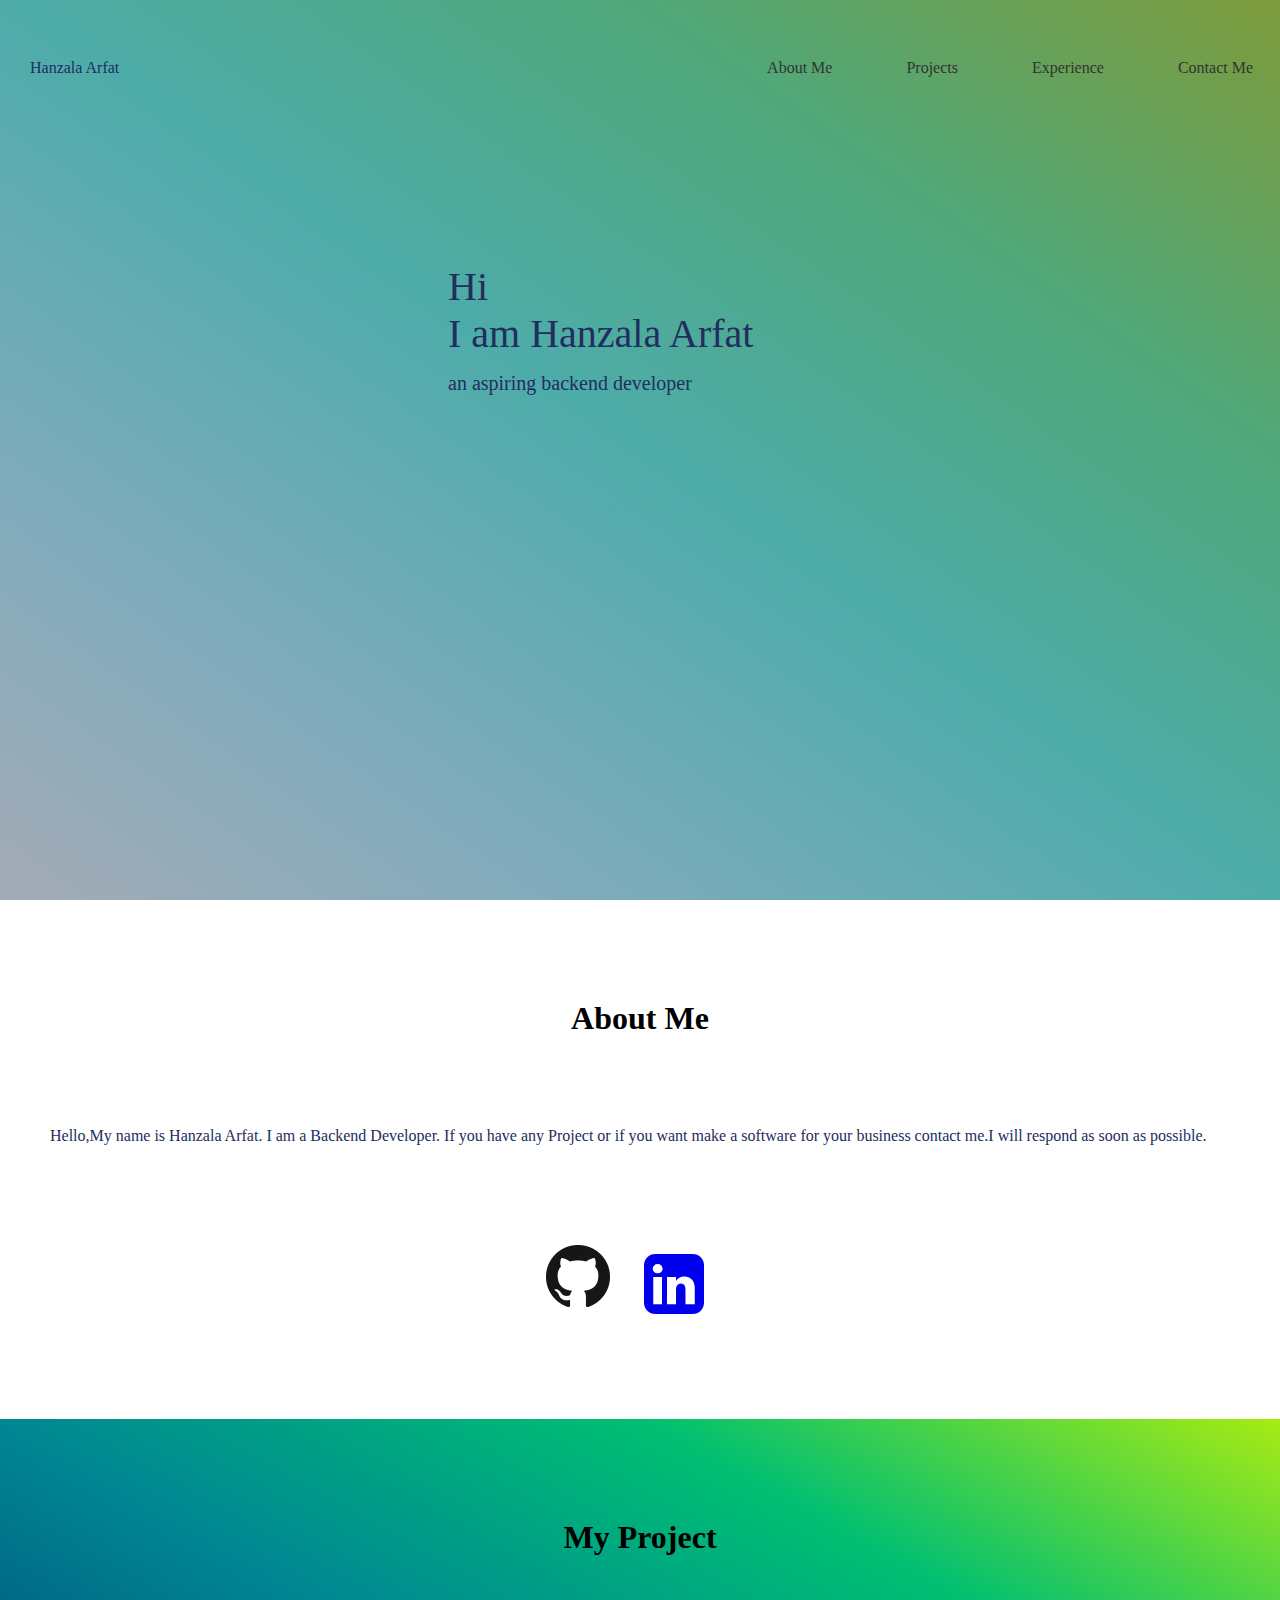
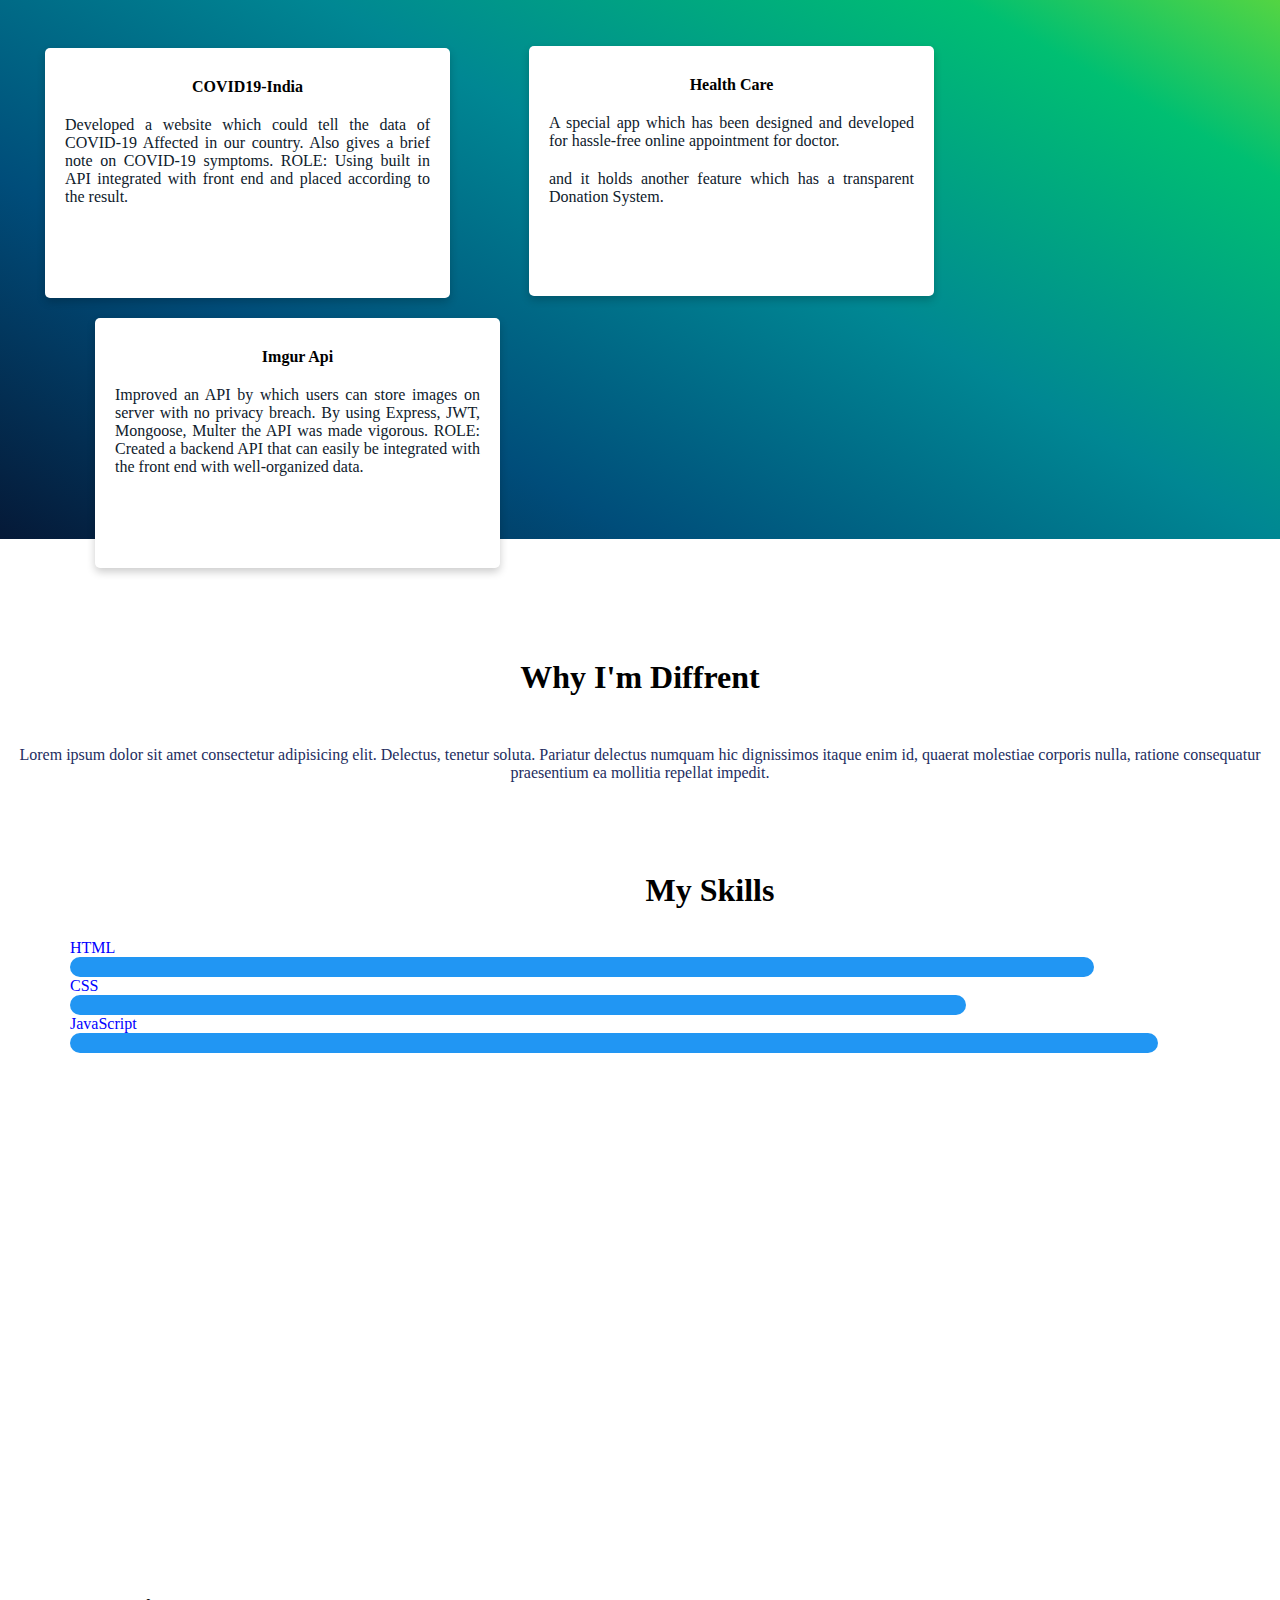
<file: index.html>
<html>
  <head>
    <title>Hanzala Arfat</title>
    <link rel="stylesheet" href="index.css" />
    <link rel="stylesheet" href="https://cdnjs.cloudflare.com/ajax/libs/font-awesome/4.7.0/css/font-awesome.min.css">
  </head>
  <body>
    <div class="container">
      <div class="home">
      <div class="navbar">
        <p style="margin-left: 30px; color: #232d60;"> Hanzala Arfat</p>
        <div class="nav_list">
        <nav>
          <ul>
            <li><a href="#about">About Me</a></li>
            <!-- <li><a href="Skills.html">Projects</a></li> -->
            <li><a href="#project">Projects</a></li>
            <li><a href="">Experience</a></li>
            <li><a href="">Contact Me</a></li>
          </ul>
        </div>
        <!-- <div style="margin-right: 20px;  color: #232d60; ;">
          <p>Contact Me</p>
        </div> -->
        </nav>
      </div>

      <div class="content">
        <h1>
          Hi<br />
          I am Hanzala Arfat
        </h1>
        <p>an aspiring backend developer</p>
        <!-- <div class = "arrow-icons">
                <img src="./images/left-arrow.jpg">
                <img src="./images/right-arrow.jpg">
                
            </div> -->
      </div>
    </div>
    <!-- ////////////////////////////////// About /////////////////// -->
     <div class="about" id="about">
        <h1 class="about_header">About Me</h1>
        <div class="about_body">
          <p style="color: #232d60;">Hello,My name is Hanzala Arfat. I am a Backend Developer. If you have any Project or if you want make a software for your business contact me.I will respond as soon as possible.</p>
       </div>
         <div class="social_links">
          <a href="https://github.com/hanzalaarfat">
          <img src="/images/github.png" alt="" ></a>
          <a href="https://www.linkedin.com/in/hanzala-arfat-397b26199/">
          <i class="fa fa-linkedin-square" style="font-size:70px; margin-right: 30px; margin-left: 30px;"></i> </a>
          <!-- <i class="fab fa-twitter-square"  style="font-size:70px"></i> -->
         </div>
    </div>

        <!-- ////////////////////////////////// Project /////////////////// -->


    <div id="project" class="project">
      <div class="project_header">
        <h1>My Project</h1>
        <!-- <p>Lorem ipsum dolor sit amet consectetur adipisicing elit. Delectus, tenetur soluta. Pariatur delectus numquam hic dignissimos itaque enim id, quaerat molestiae corporis nulla, ratione consequatur praesentium ea mollitia repellat impedit.</p> -->
      </div>

     
    

      <div class="cards">
        <div class="card">
          <div class="container1">
            <h4>COVID19-India</h4>
            <p>Developed a website which could tell the data of COVID-19 Affected in our country. Also gives a brief note on COVID-19 symptoms.
              ROLE: Using built in API integrated with front end and placed according to the result.</p>
          </div>
        </div>
      </div>

      <div class="cards">
        <div class="card">
          <div class="container1">
            <h4>Health Care</h4>
            <p>A special app which has been designed and developed for hassle-free online appointment for doctor.</p>
            <p>and it holds another feature which has a transparent Donation System.</p>
          </div>
        </div>
      </div>

        <!-- <div class="cards">
        <div class="card">
          <div class="container1">
            <h4>Health Care </h4>
            <p>A special app which has been designed and developed for hassle-free online appointment for doctor and it holds another feature which has a transparent Donation System.</p>
          </div>
        </div>
      </div> -->

      <div class="cards" style="margin-left: 50px;">
        <div class="card">
          <div class="container1">
            <h4><b>Imgur Api</b></h4>
            <p>Improved an API by which users can store images on server with no privacy breach.
              By using Express, JWT, Mongoose, Multer the API was made vigorous.
              ROLE: Created a backend API that can easily be integrated with the front end with well-organized data.
              </p>
          </div>
        </div>
      </div>

    </div>

    <div  class="diffrent">
      <div class="diffrent_header">
        <h1>Why  I'm Diffrent</h1>
        <p style="color: #232d60;">Lorem ipsum dolor sit amet consectetur adipisicing elit. Delectus, tenetur soluta. Pariatur delectus numquam hic dignissimos itaque enim id, quaerat molestiae corporis nulla, ratione consequatur praesentium ea mollitia repellat impedit.</p>
      </div>
    </div>  

    <div class="skills" id="skills">
      <h1 style="text-align: center; margin-bottom: 30px;">My Skills</h1>

    
      <p>HTML</p>
      <div class="container2">
        <div class="skill html"></div>
      </div>

      <p>CSS</p>
      <div class="container2">
        <div class="skill css"></div>
      </div>

      <p>JavaScript</p>
      <div class="container2">
        <div class="skill js"></div>
      </div>
    </div>

<!-- //////////////////////////////////////////// Experince ////////////////////////////////////////////  -->

<div class="exp">
  <div class="ex_Header">
    <h1> MY Experienc</h1>
  </div>
  <div class="right_part"></div>
  <div class="left_part"></div>
  
</div>
      
    </div>
  </body>
</html>
</file>
<file: index.css>
* {
  margin: 0px;
  padding: 0px;
}

.container {
  margin: 0px;
  padding: 0px;
  height: 100vh;
  width: 100%;
  /* background-image: url("./images/background.jpg"); */
  background-size: cover;
  /* padding-left: 5%;
  padding-right: 5%; */
  box-sizing: border-box;
  position: relative;
}
.home {
  margin: 0px;
  /* background-color: cadetblue; */
  background-image: linear-gradient(
    to right top,
    #a4abb6,
    #7cabbc,
    #4daca9,
    #50a879,
    #7d9b3b
  );
  padding: 0px;
  width: 100%;
  height: 100%;
}

.navbar {
  width: 100%;
  height: 15%;
  margin: auto;
  display: flex;
  align-items: center;
}

nav {
  flex: 1;
  padding-left: 60px;
}

nav ul li {
  display: inline-block;
  list-style: none;
  margin: 10px 20px;
  position: relative;
  padding-left: 30px;
}

nav ul li a {
  text-decoration: none;
  color: #333;
}

.content h1 {
  font-size: 40px;
  font-weight: 120;
  margin-top: 24px;
  margin-bottom: 15px;
  color: #232d60;
}

.content p {
  font-size: 20px;
  /* font-weight:120;    */
  color: #232d60;
}

.content {
  margin-left: 35%;
  margin-top: 10%;
}

.content .btn {
  display: inline-block;
  background: linear-gradient(45deg, #87adfe, #ff77cd);
  border-radius: 6px;
  padding: 10px 20px;
  box-sizing: border-box;
  text-decoration: none;
  color: #fff;
  box-shadow: 3px 8px 22px rgba(94, 28, 68, 0, 15);
}

.arrow-icons img {
  width: 40px;
  margin-right: 25px;
}

/* .social_links {
  transform: rotate(-90deg);
  position: absolute;
  left: -50px;
  bottom: 180px;
} */

/* .social-links a {
  text-decoration: none;
  color: black;
  padding-right: 20px;
  font-size: 14px;
  font-weight: 120;
} */
.nav_list {
  display: block;
  margin-left: auto;
  margin-right: 7px;
}

/* /////////////////// about header /////////////////// */

.about_header {
  text-align: center;
  margin-top: 100px;
  margin-bottom: 90px;
}
.about_body {
  text-align: justify;
  margin-right: 50px;
  margin-left: 50px;
}

.social_links {
  text-align: center;
  margin-top: 100px;
  margin-bottom: 90px;
}

/* //////////////////// Project //////////////// */
.project {
  margin: 0px;
  padding: 0px;
  width: 100%;
  height: 80vh;
  /* background-color: darkcyan; */
  background-image: linear-gradient(
    to right top,
    #051937,
    #004d7a,
    #008793,
    #00bf72,
    #a8eb12
  );
}

.project_header h1 {
  text-align: center;
  padding-top: 100px;
  margin-top: 100px;
  margin-bottom: 70px;
}
.container1 h4 {
  text-align: center;
  margin-top: 20px;
  margin-bottom: 20px;
  padding-top: 30px;
}
.container1 P {
  text-align: center;
  margin: 0px 20px 20px 20px;
  text-align: justify;
  color: #0e202b;
}
.project_header p {
  text-align: center;
  margin-top: 100px;
  margin-bottom: 90px;
}
.cards {
  display: flex;
  display: inline-block;
  align-items: center;
}

.card {
  box-shadow: 0 4px 8px 0 rgba(0, 0, 0, 0.2);
  transition: 0.3s;
  width: 45vh;
  height: 250px;
  margin-left: 45px;
  margin-right: 30px;
  border-radius: 5px;
  background-color: white;
}
​ .card:hover {
  box-shadow: 0 8px 16px 0 rgba(0, 0, 0, 0.2);
}
​ img {
  border-radius: 5px 5px 0 0;
}
​ .container {
  padding: 2px 16px;
}

/* ///////////////// difreent /////////////// */

.diffrent_header h1 {
  text-align: center;
  padding-top: 50px;
  margin-top: 70px;
  margin-bottom: 40px;
}

.diffrent_header p {
  text-align: center;
  margin-top: 50px;
  margin-bottom: 90px;
}

/* /////////////////////// skills //////////////// */
.skills {
  width: 100%;
  height: 80vh;
  margin: 0px 50px 0px 70px;
}

.skill {
  text-align: right;
  padding-top: 10px;
  padding-bottom: 10px;
  color: white;
  border-radius: 30px;
}

.container2 h1,
p {
  color: blue;
}
.html {
  width: 80%;
  background-color: #2196f3;
}
.css {
  width: 70%;
  background-color: #2196f3;
}
.js {
  width: 85%;
  background-color: #2196f3;
}
</file>
